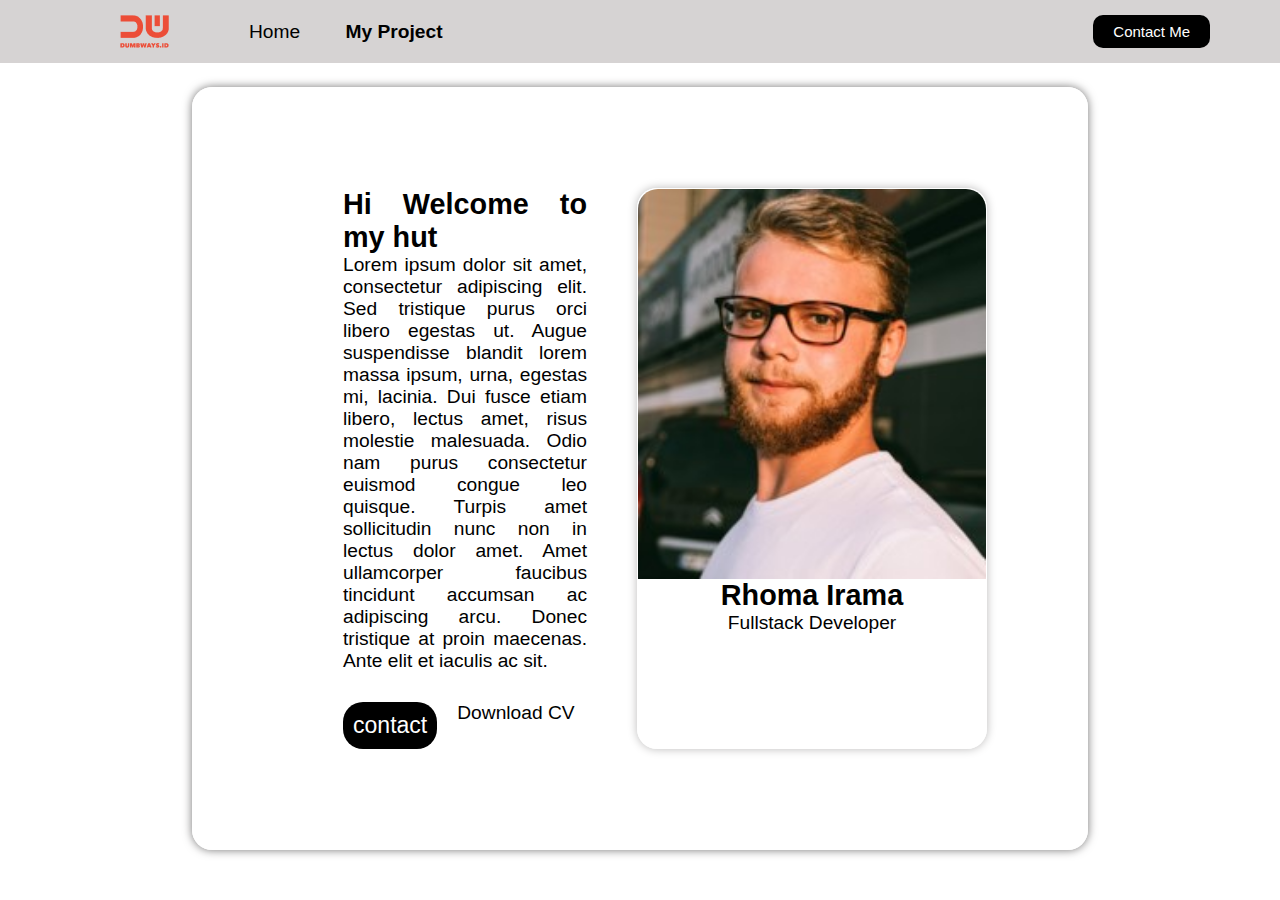
<file: index.html>
<html lang="en">
    <head>
        <title>Home Page</title>
        <link rel="stylesheet" href="css/style.css" />
        <link rel="stylesheet" href="css/contact.css">
        <link rel="stylesheet" href="css/MyProject.css">
        <link rel="stylesheet" href="https://cdnjs.cloudflare.com/ajax/libs/font-awesome/6.2.0/css/all.min.css" integrity="sha512-xh6O/CkQoPOWDdYTDqeRdPCVd1SpvCA9XXcUnZS2FmJNp1coAFzvtCN9BmamE+4aHK8yyUHUSCcJHgXloTyT2A==" crossorigin="anonymous" referrerpolicy="no-referrer" />
    </head>

    <body>
        <nav>

            <div class="left">
                <a href="index.html">
                    <img src="assets/Images/logo.png" alt="logo">
                </a>
                <ul>
                    <li>
                        <a href="index.html">Home</a>
                    </li>
                    <li>
                        <a href="MyProject.html" class="MP">My Project</a>
                    </li>
                </ul>
            </div>
    
            <div class="right">
                <a href="contact.html"> Contact Me </a>
            </div>
        </nav>

        <div class="container">

            <section>
                <div class="left">

                    <h2>Hi Welcome to my hut</h2>
                    
                    Lorem ipsum dolor sit amet, consectetur adipiscing elit. Sed tristique purus orci libero egestas ut. Augue suspendisse blandit lorem massa ipsum, urna, egestas mi, lacinia. Dui fusce etiam libero, lectus amet, risus molestie malesuada. Odio nam purus consectetur euismod congue leo quisque. Turpis amet sollicitudin nunc non in lectus dolor amet. Amet ullamcorper faucibus tincidunt accumsan ac adipiscing arcu. Donec tristique at proin maecenas. Ante elit et iaculis ac sit.
                    
                    <div class="icon">
                        
                        <div class="dwn">
                            <span>contact</span>
                            <p>Download CV <i class="fa-solid fa-download"></i></p>
                        </div>

                    </div>

                    <div class="social-media">
    
                        <i class="fa-brands fa-linkedin fa-2x"></i>
                        <i class="fa-brands fa-square-instagram fa-2x"></i>
                        <i class="fa-brands fa-facebook fa-2x"></i>
                        <i class="fa-brands fa-square-twitter fa-2x"></i>
                    </div>

                </div>
    
                <div class="right">
                    <div style=
                    "
                    width: 350px;
                    border: 1px solid white;
                    border-radius: 20px;
                    box-shadow: 0 0 10px rgb(187, 186, 186);
                    ">
                    <img style="width: 100%; border-radius: 20px 20px 0 0;" src="assets/Images/FotoTugas.jpg" alt="Foto">
                    <h2>Rhoma Irama</h2>
                    <p>Fullstack Developer</p>

                    </div>
                    
                
                </div>
            </section>


        </div>


    </body>
</html>
</file>
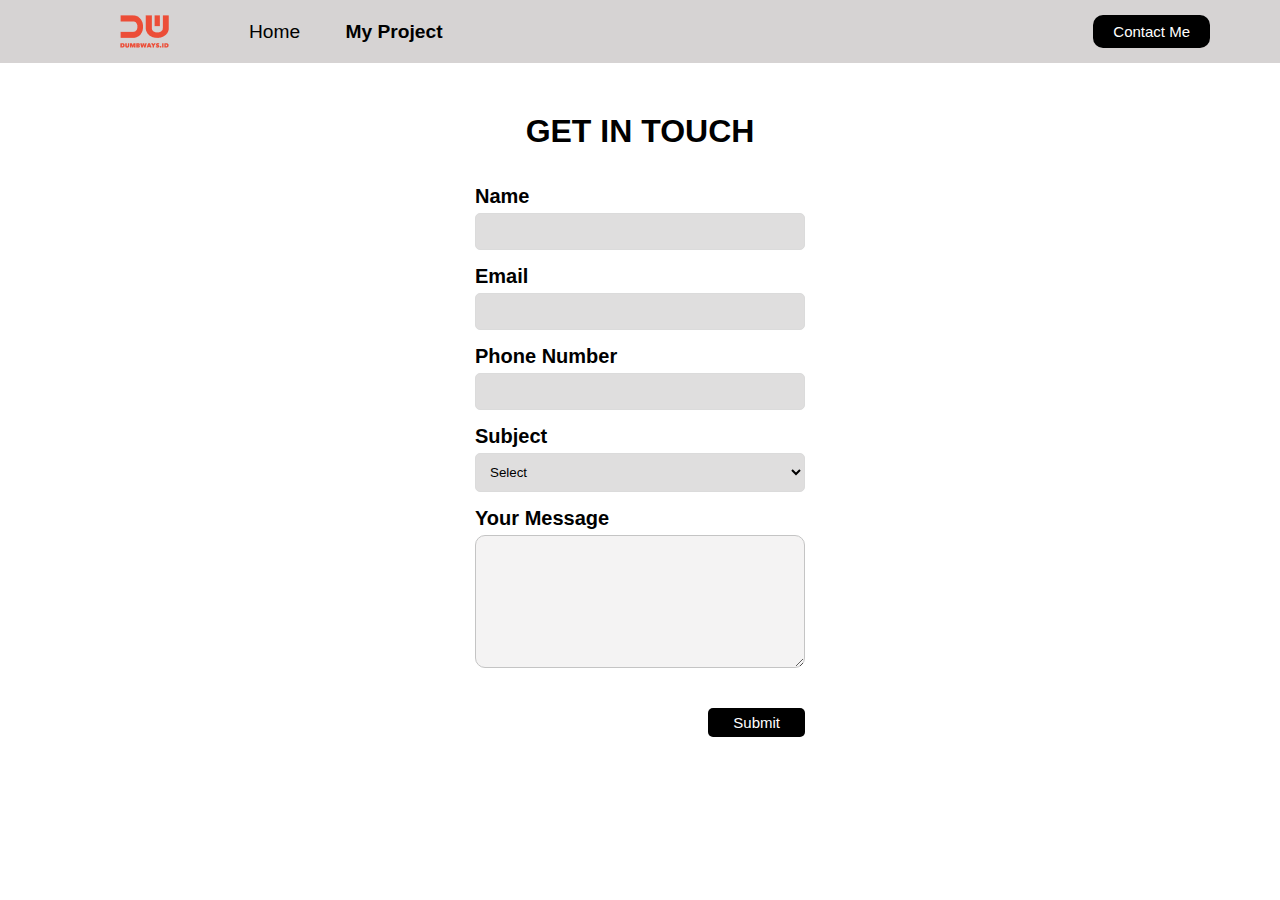
<file: contact.html>
<html>
    <head>
        <title>Contact Form</title>
        <link rel="stylesheet" href="css/contact.css">
        <link rel="stylesheet" href="css/style.css">
        <link rel="stylesheet" href="css/MyProject.css">
    </head>

    <body>
        
        <nav>

            <div class="left">
                <a href="index.html">
                    <img src="assets/Images/logo.png" alt="logo">
                </a>
                <ul>
                    <li>
                        <a href="index.html">Home</a>
                    </li>
                    <li>
                        <a href="MyProject.html" class="MP">My Project</a>
                    </li>
                </ul>
            </div>
    
            <div class="right">
                <a href="contact.html"> Contact Me </a>
            </div>
        </nav>

        <h1>GET IN TOUCH</h1>

        <form>

            <div class="name">
                <label for="input-name">Name</label>
                <input height="100" type="text" id="input-name" required>
            </div>

            <div>
                <label for="input-email">Email</label>
                <input type="text" id="input-email" required>
            </div>

            <div>
                <label for="input-phone">Phone Number</label>
                <input type="number" id="input-phone" required>
            </div>
        
            <div>
                <label for="input-subject">Subject</label>
                <select id="input-subject">
                    <option value="" hidden>Select</option>
                    <option value="Frontend">Frontend</option>
                    <option value="Backend">Backend</option>
                    <option value="Fullstack">Fullstack</option>
                </select>
            </div>

            <div>
                <label for="input-message">Your Message</label>
                <textarea rows="5" cols="10" id="input-message"></textarea>
            </div>

            <div class="submit">
                <button type="button" onclick="submitData()">Submit</button>
            </div>
        </form>
        
        <script src="js/contact.js"></script>

    </body>
</html>
</file>
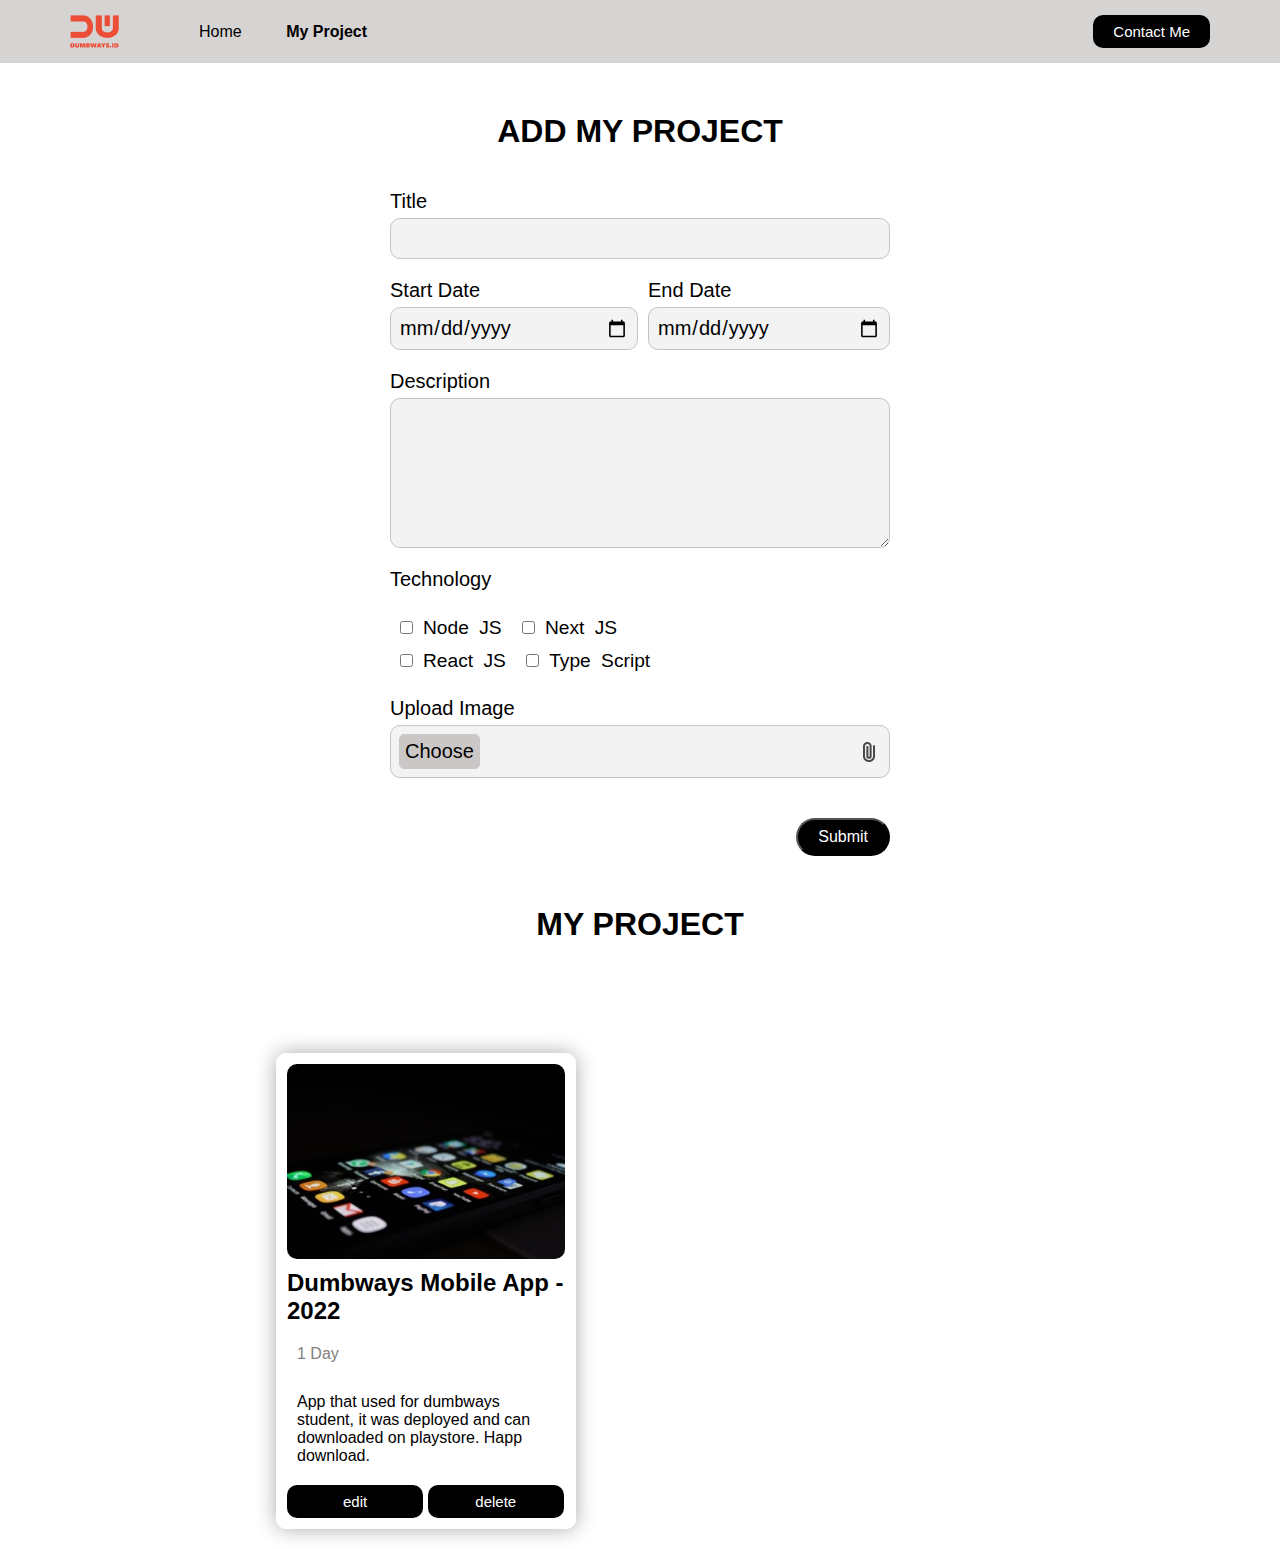
<file: MyProject.html>
<html>

    <head>

        <title>My Project</title>
        <link rel="stylesheet" href="index.html">
        <link rel="stylesheet" href="css/MyProject.css">
        <link rel="stylesheet" href="https://cdnjs.cloudflare.com/ajax/libs/font-awesome/6.2.0/css/all.min.css" integrity="sha512-xh6O/CkQoPOWDdYTDqeRdPCVd1SpvCA9XXcUnZS2FmJNp1coAFzvtCN9BmamE+4aHK8yyUHUSCcJHgXloTyT2A==" crossorigin="anonymous" referrerpolicy="no-referrer" />
    </head>

    <body>
        <nav>

            <div class="left">
                <a href="index.html">
                    <img src="assets/Images/logo.png" alt="logo">
                </a>
                <ul>
                    <li>
                        <a href="index.html">Home</a>
                    </li>
                    <li>
                        <a href="MyProject.html" class="MP">My Project</a>
                    </li>
                </ul>
            </div>
    
            <div class="right">
                <a href="contact.html"> Contact Me </a>
            </div>
        </nav>
        
        
        <div class="mp-form">
            <div class="form-container">
                <form action="">
                    <h1>ADD MY PROJECT</h1>
                    <div>
                        <label for="Title">Title</label>
                        <input id="Title">
                    </div>
    
                    <div class="Date">
                        <div class="date-left">
                            <label for="Start Date">Start Date</label>
                            <input type="date" id="start-date">
                        </div>
                        <div  class="date-right">
                            <label for="End Date">End Date</label>
                            <input type="date" id="end-date">
                        </div>
                        
                    </div>
    
                    <div>
                        <label for="Description">Description</label>
                        <textarea id="Description" ></textarea>
                    </div>
                    
                    
                    <div>
                        <label>Technology</label>
                        <div class="checkbox">
                            <div class="checkbox-atas">
                                <input type="checkbox" id="input-nodeJS" value="node-js">Node JS</input>
                                <input type="checkbox" id="input-nextJS" value="python">Next JS</input>
                            </div>
                            <div class="checkbox-bawah">
                                <input type="checkbox" id="input-reactJS" value="react">React JS</input>
                                <input type="checkbox" id="input-typescript" value="square-js">Type Script</input>
                            </div>
                            
                        </div>
                    </div>
                    

                    <div>
                        <label>Upload Image</label>
                        <div class="image">
                            <label for="Input Image">
                                <p>Choose</p>
                                <img src="assets/Images/file.png" alt="file">
                            </label>
                            <input type="file" id="Input Image" hidden>
                        </div>
                    </div>
    
                    <div class="button">
                        <button type="button" onclick="addMP()">Submit</button>
                    </div>
                </form>
                <div class="judul">

                    <h1>MY PROJECT</h1>
    
                </div>
            </div>
        </div>

        <div class="content-main" id="content-main">

            <div class="content">

                <img src="assets/Images/image1.jpg" alt="image" id="content">
                <h2>
                    <a href="MyProjectDetail.html" target="_blank" class="link">Dumbways Mobile App - 2022</a>
                    
                </h2>
                
                <div class="waktu">
                    <p>1 Day</p>
                </div>

                <p>App that used for dumbways student, it was deployed and can downloaded on playstore. Happ download.</p>
                
                <div class="logo">
                    <i class="fa-brands fa-node-js"></i>

                </div>
                <button class="button-left">edit</button>
                <button class="button-right">delete</button>
                
            </div>

        </div>

        <script src="js/MyProject.js"></script>
    </body>
    
</html>
</file>
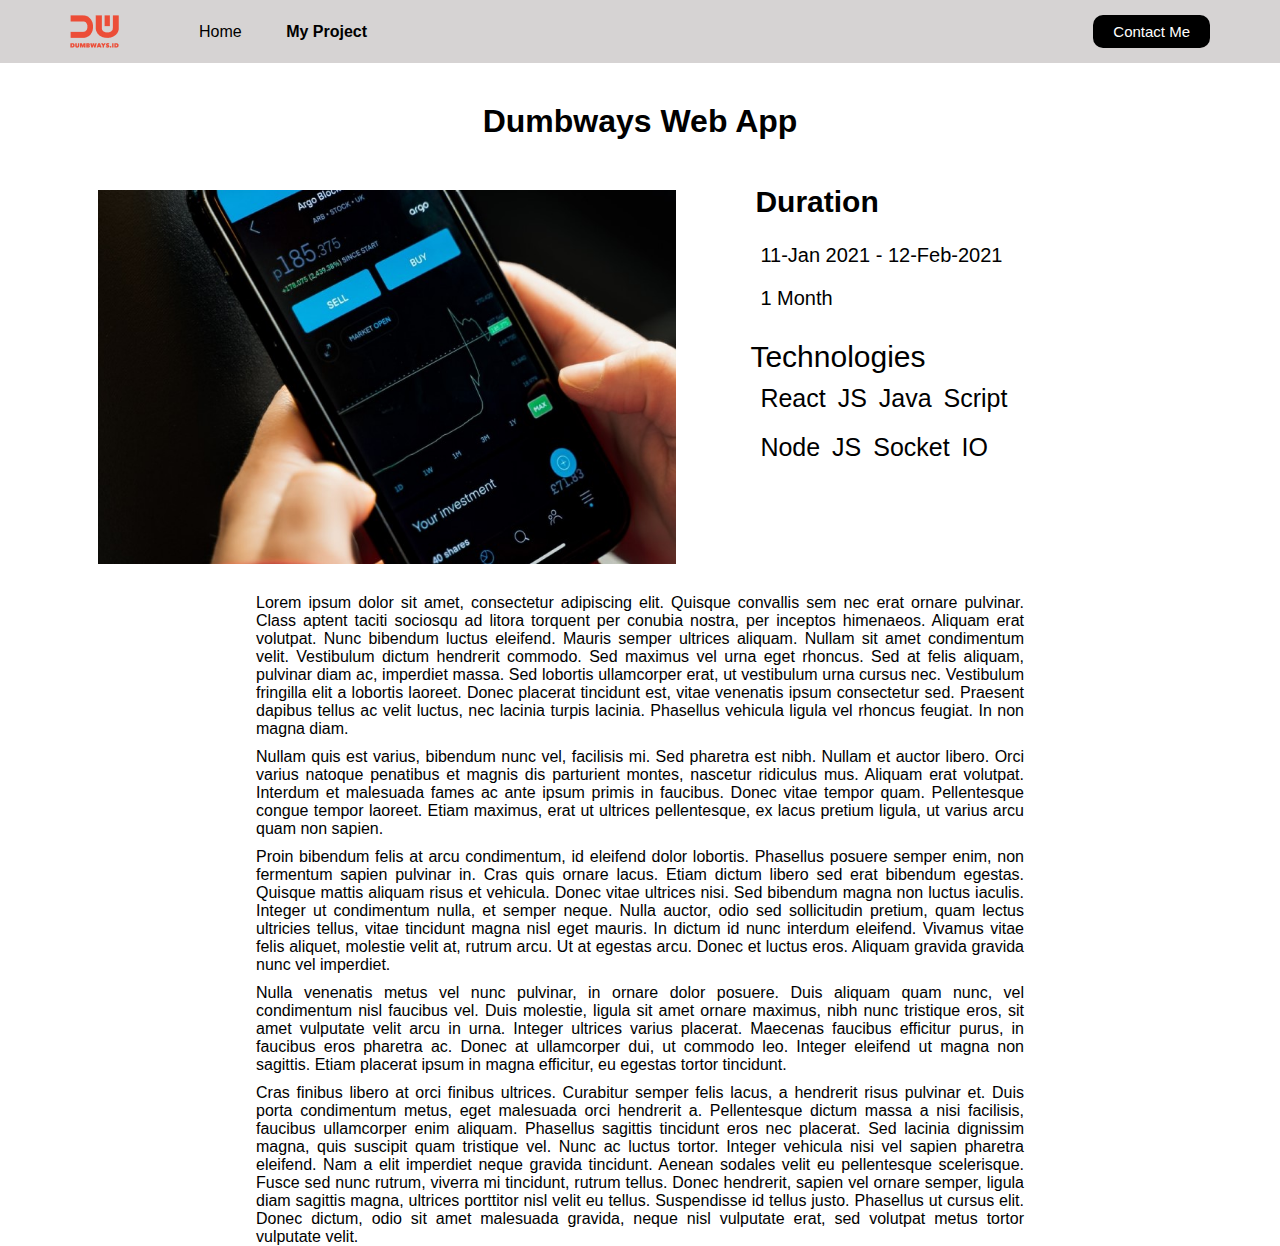
<file: MyProjectDetail.html>
<html>

<head>
    <title></title>
    <link rel="stylesheet" href="index.html">
    <link rel="stylesheet" href="css/MyProjectDetail.css">
    <link rel="stylesheet" href="https://cdnjs.cloudflare.com/ajax/libs/font-awesome/6.2.0/css/all.min.css" integrity="sha512-xh6O/CkQoPOWDdYTDqeRdPCVd1SpvCA9XXcUnZS2FmJNp1coAFzvtCN9BmamE+4aHK8yyUHUSCcJHgXloTyT2A==" crossorigin="anonymous" referrerpolicy="no-referrer" />
</head>
<body>
    
    <nav>

        <div class="left">
            <a href="index.html">
                <img src="assets/Images/logo.png" alt="logo">
            </a>
            <ul>
                <li>
                    <a href="index.htlm">Home</a>
                </li>
                <li>
                    <a href="MyProject.html" class="MP">My Project</a>
                </li>
            </ul>
        </div>

        <div class="right">
            <a href="contact.html"> Contact Me </a>
        </div>
    </nav>
    
    <div class="main-body">
        <div>
            <h1>Dumbways Web App</h1>
            <Div class="body-top">

                <div class="foto">
                    <img src="assets/Images/foto1.jpg" alt="foto">
                </div>
            
                <div>
                    <div class="duration">
                        <p>Duration<p>
                        <div class="date">
                            <i class="fa-solid fa-calendar-days"></i>
                            <span>11-Jan 2021 - 12-Feb-2021</span>
                        </div>
                        
                        <div class="range">
                            <i class="fa-regular fa-clock"></i>
                            <span> 1 Month</span>
                        </div>
                        
                    </div>
                    <div class="technologies">
                        <p>Technologies</p>

                        <div class="atas">
                            <i class="fa-brands fa-react"></i>
                            <span>React JS</span>

                            <i class="fa-brands fa-js"></i>
                            <span>Java Script</span>

                            
                        </div>

                        <div class="bawah">
                            <i class="fa-brands fa-node-js"></i>
                            <span>Node JS</span>

                            <i class="fa-regular fa-circle-xmark"></i>
                            <span>Socket IO</span>
                        </div>
                    </div>
                </div>
                
            </div>
            
        </Div>
        
    </div>
    

    <div class="para">
        <p>
            Lorem ipsum dolor sit amet, consectetur adipiscing elit. Quisque convallis sem nec erat ornare pulvinar. Class aptent taciti sociosqu ad litora torquent per conubia nostra, per inceptos himenaeos. Aliquam erat volutpat. Nunc bibendum luctus eleifend. Mauris semper ultrices aliquam. Nullam sit amet condimentum velit. Vestibulum dictum hendrerit commodo. Sed maximus vel urna eget rhoncus. Sed at felis aliquam, pulvinar diam ac, imperdiet massa. Sed lobortis ullamcorper erat, ut vestibulum urna cursus nec. Vestibulum fringilla elit a lobortis laoreet. Donec placerat tincidunt est, vitae venenatis ipsum consectetur sed. Praesent dapibus tellus ac velit luctus, nec lacinia turpis lacinia. Phasellus vehicula ligula vel rhoncus feugiat. In non magna diam.
        </p>
        <p>
            Nullam quis est varius, bibendum nunc vel, facilisis mi. Sed pharetra est nibh. Nullam et auctor libero. Orci varius natoque penatibus et magnis dis parturient montes, nascetur ridiculus mus. Aliquam erat volutpat. Interdum et malesuada fames ac ante ipsum primis in faucibus. Donec vitae tempor quam. Pellentesque congue tempor laoreet. Etiam maximus, erat ut ultrices pellentesque, ex lacus pretium ligula, ut varius arcu quam non sapien.
            
        </p>
        <p>
            Proin bibendum felis at arcu condimentum, id eleifend dolor lobortis. Phasellus posuere semper enim, non fermentum sapien pulvinar in. Cras quis ornare lacus. Etiam dictum libero sed erat bibendum egestas. Quisque mattis aliquam risus et vehicula. Donec vitae ultrices nisi. Sed bibendum magna non luctus iaculis. Integer ut condimentum nulla, et semper neque. Nulla auctor, odio sed sollicitudin pretium, quam lectus ultricies tellus, vitae tincidunt magna nisl eget mauris. In dictum id nunc interdum eleifend. Vivamus vitae felis aliquet, molestie velit at, rutrum arcu. Ut at egestas arcu. Donec et luctus eros. Aliquam gravida gravida nunc vel imperdiet.
        </p>
        <p>
            Nulla venenatis metus vel nunc pulvinar, in ornare dolor posuere. Duis aliquam quam nunc, vel condimentum nisl faucibus vel. Duis molestie, ligula sit amet ornare maximus, nibh nunc tristique eros, sit amet vulputate velit arcu in urna. Integer ultrices varius placerat. Maecenas faucibus efficitur purus, in faucibus eros pharetra ac. Donec at ullamcorper dui, ut commodo leo. Integer eleifend ut magna non sagittis. Etiam placerat ipsum in magna efficitur, eu egestas tortor tincidunt.
        </p>
        <p>
            Cras finibus libero at orci finibus ultrices. Curabitur semper felis lacus, a hendrerit risus pulvinar et. Duis porta condimentum metus, eget malesuada orci hendrerit a. Pellentesque dictum massa a nisi facilisis, faucibus ullamcorper enim aliquam. Phasellus sagittis tincidunt eros nec placerat. Sed lacinia dignissim magna, quis suscipit quam tristique vel. Nunc ac luctus tortor. Integer vehicula nisi vel sapien pharetra eleifend. Nam a elit imperdiet neque gravida tincidunt. Aenean sodales velit eu pellentesque scelerisque. Fusce sed nunc rutrum, viverra mi tincidunt, rutrum tellus. Donec hendrerit, sapien vel ornare semper, ligula diam sagittis magna, ultrices porttitor nisl velit eu tellus. Suspendisse id tellus justo. Phasellus ut cursus elit. Donec dictum, odio sit amet malesuada gravida, neque nisl vulputate erat, sed volutpat metus tortor vulputate velit.
        </p>
    </div>
</body>



</html>
</file>
<file: css/style.css>
* {
    margin: 0;
    padding: 0;
    box-sizing: border-box;
    font-family: Arial, Helvetica, sans-serif;
    text-decoration: none;
}

.container {
    display: flex;
    justify-content: center;
    height: 90vh;
    align-items: center;
}

section {
    
    display: flex;
    width: 70%;
    padding: 100px;
    border: 1px solid white;
    border-radius: 20px;
    box-shadow: 0 0 10px rgb(119, 118, 118);
    
}

.left {
    flex: 65%;
    margin-right: 50px;
    margin-left: 50px;
    font-size: larger;
    text-align: justify;
    
}

.right {
    display: flex;
    justify-content: end;
    flex: 45%;
    text-align: center;
    font-size: larger; 
}

.icon {
    display: flex;
    margin-top: 30px;
}

.social-media i {
    margin-right: 20px;
    font-size: 30px;
    margin-top: 30px;
    font-size: 50px;
}


span{
    background-color: black;
    color: white;
    margin: auto;
    padding: 10px;
    border-radius: 20px;
    margin-right: 20px;
    font-size: larger;
}

.dwn{
    display: flex;
    
}
</file>
<file: css/contact.css>
h1{
    display: flex;
    justify-content: center;
    font-weight: bolder;
    margin-top: 50px;
}


form {
    width: 350px;
    margin: auto;
    padding: 10px;
    margin-top: 10px;
}

form div {
    margin-top: 15px;
}

label {
    font-weight: bold;
    font-size: 20px;
}

input, select, textarea {
    background-color: #dfdede;
    width: 100%;
    padding: 10px;
    margin-top: 5px;
    border-radius: 5px;
    border: 1px solid #dbdbdb;
}

button {
    background-color: black;
    color: white;
    padding: 6px 25px;
    border: none;
    border-radius: 5px;
    margin-top: 5px;
    font-size: 15px;
    cursor: pointer;
    
}

.submit{
    display: flex;
    justify-content: flex-end;
}

button:hover{
    background-color: black;
}
</file>
<file: css/MyProject.css>
* {
    margin: 0;
    padding: 0;
    box-sizing: border-box;
    font-family: Arial, Helvetica, sans-serif;
    
}


nav {
    display: flex;
    background-color: #d6d3d3;
    height: 7vh;
    
}

nav div {
    display: flex;
    align-items: center;
    flex: 50%;
}

nav div.left{
    padding-left: 70px;
}

nav div.right{
    display: flex;
    padding-right: 70px;
    justify-content: flex-end;
}

nav div.right a{
    background-color: black;
    color: white;
    font-size: 15px;
    padding: 8px 20px;
    border: none;
    border-radius: 10px;
    text-decoration: none;
}

nav ul{
    list-style: none;
    margin-left: 40px;
    
}

nav ul li{
    margin-left: 40px;
    display: inline;
}

nav ul li a{
    color: black;
    text-decoration: none;
}

nav ul li a.MP{
    font-weight: 800;
}


.mp-form{
    display: flex;
    justify-content: center;
    padding: 50px;
}

.mp-form .form-container{
    width: 500px;
}

.mp-form .form-container h1{
    text-align: center;
    margin-bottom: 40px;
}

.mp-form form label{
    font-size: 20px;
    font-weight: 400;
}

.mp-form form input, textarea{
    width: 100%;
    font-size: 20px;
    font-weight: 400;
    padding: 8px;
    margin-top: 5px;
    margin-bottom: 20px;
    background: #f4f3f3;
    border: 1px solid #c4c4c4;
    border-radius: 10px;
}

.mp-form .form-container form div.date{
    display: flex;
}

.mp-form .form-container form div.date .date-left{
    margin-right: 5px;
}
.mp-form .form-container form div.date .date-right{
    margin-left: 5px;
}

.mp-form form textarea{
    height: 150px;
}


.mp-form form div.image{
    width: 100%;
    font-size: 20px;
    font-weight: 400;
    padding: 8px;
    margin-top: 5px;
    margin-bottom: 20px;
    background: #f4f3f3;
    border: 1px solid #c4c4c4;
    border-radius: 10px;
    cursor: pointer;
}

.mp-form form div.image label{
    cursor: pointer;
    display: flex;
    align-items: center;
    justify-content: space-between;
}

.mp-form form div.image label p{
    background-color: #ccc7c7;
    border: 1px solid #ccc7c7;
    border-radius: 5px;
    padding: 5px;
}

.mp-form form div.button{
    text-align: end;
}

.mp-form form div.button button{
    margin-top: 20px;
    padding: 8px 20px;
    font-size: medium;
    color: white;
    background: black;
    border-radius: 20px;
    cursor: pointer;
}

.content-main{
    width: 60%;
    display: flex;
    flex-wrap: wrap;
    margin: auto;

}

.content-main div.content{
    width: 300px;
    padding: 10px;
    border: 1px solid white;
    box-shadow: 0 0 20px rgb(172, 170, 170);
    border-radius: 10px;
    margin: 20px;
}

.content-main div.content img{
    width: 100%;
    border-radius: 10px;
}

.content-main div.content h2{
    margin-top: 10px;
}
.content-main div.content .link{
    color: black;
    text-decoration: none;
}

.content-main div.content p{
    margin-top: 10px;
    padding: 10px;
}

.content-main div.content .button-left{
    background-color: black;
    color: white;
    font-size: 15px;
    padding: 8px 20px;
    border: none;
    border-radius: 10px;
    text-decoration: none;
    width: 49%;
    cursor: pointer;
}

.content-main div.content .button-right{
    background-color: black;
    color: white;
    font-size: 15px;
    padding: 8px 20px;
    border: none;
    border-radius: 10px;
    text-decoration: none;
    width: 49%;
    cursor: pointer;
}

.mp-form form div.checkbox{
    width: 100%;
    display: flex;
    flex-wrap: wrap;
    font-size: larger;
    word-spacing: 5px;
    margin: 20px 0;
    
}

.mp-form form div.checkbox div.checkbox-atas{
    width: 50%;
}

.mp-form form div.checkbox input{
    width: auto;
    margin: 10px;
    
}
.logo{
    font-size: 40px;
    margin: 10px;
}
.content-main div.content .waktu{
    color: #818181;
}

.judul{
    margin-top: 50px;
}
</file>
<file: css/MyProjectDetail.css>
* {
    margin: 0;
    padding: 0;
    box-sizing: border-box;
    font-family: Arial, Helvetica, sans-serif;
}


nav {
    display: flex;
    background-color: #d6d3d3;
    height: 7vh;
    
}

nav div {
    display: flex;
    align-items: center;
    flex: 50%;
}

nav div.left{
    padding-left: 70px;
}

nav div.right{
    display: flex;
    padding-right: 70px;
    justify-content: flex-end;
}

nav div.right a{
    background-color: black;
    color: white;
    font-size: 15px;
    padding: 8px 20px;
    border: none;
    border-radius: 10px;
    text-decoration: none;
}

nav ul{
    list-style: none;
    margin-left: 40px;
    
}

nav ul li{
    margin-left: 40px;
    display: inline;
}

nav ul li a{
    color: black;
    text-decoration: none;
}

nav ul li a.MP{
    font-weight: 800;
}

div.main-body{
    display: flex;
    justify-content: center;
}

div.main-body h1{
    text-align: center;
    margin: 20px;
    padding: 20px;
}

div.main-body .body-top{
    display: flex;
}

div.main-body .duration{
    width: 300px;
    display: flex;
    flex-direction: column;
    font-size: 25px;
    
}

div.main-body .duration p{
    margin: 5px;
    font-weight:bold;
    font-size: larger;
    
}
div.main-body .duration div.date{
    margin: 10px;
    font-size: 20px;
}

div.main-body .duration div.range{
    margin:10px;
    font-size: 20px;
}

div.main-body div.technologies{
    margin-top: 20px;
    font-size: 25px;
    word-spacing: 5px;

}
div.main-body div.technologies p{
    font-size: larger;
    margin-top: 10px;

}
div.main-body div.technologies div.atas{
    padding: 10px;
}

div.main-body div.technologies div.bawah{
    padding: 10px;
}
div.main-body div.foto{
    margin: none;
    width: 60%;
    padding: 10px;
}

div.main-body div.foto img{
    width: 90%;
}

div.para{
    width: 60%;
    margin: auto;
    margin-top: 20px;
    text-align: justify;
    font-size: medium;
}

div.para p{
    margin-top: 10px;
}
</file>
